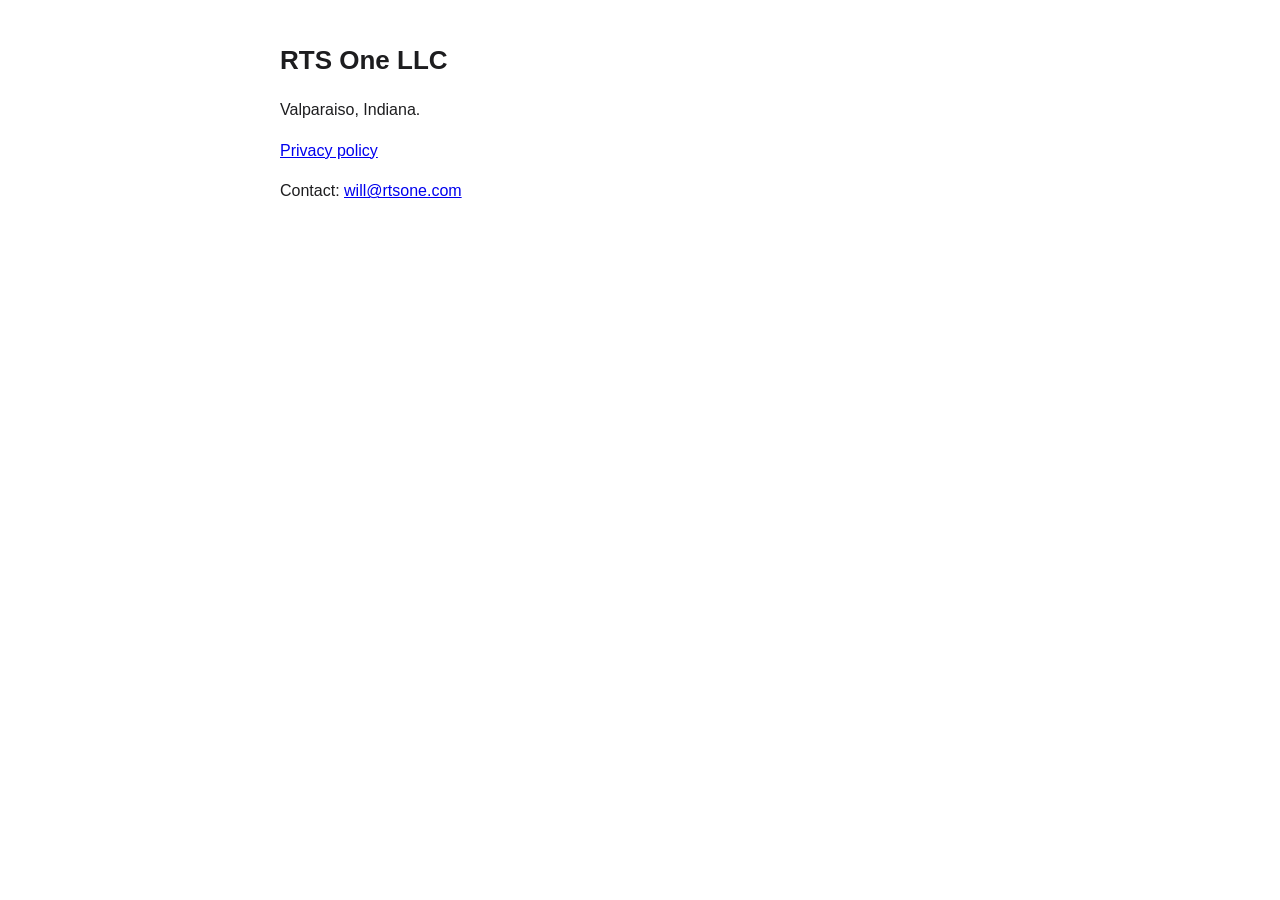
<file: index.html>
<!doctype html><html lang="en"><meta charset="utf-8"><meta name="viewport" content="width=device-width,initial-scale=1">
<title>RTS One LLC</title><link rel="stylesheet" href="/_style.css">
<h1>RTS One LLC</h1>
<p>Valparaiso, Indiana.</p>
<p><a href="/privacy.html">Privacy policy</a></p>
<p>Contact: <a href="mailto:will@rtsone.com">will@rtsone.com</a></p>
</html>
</file>
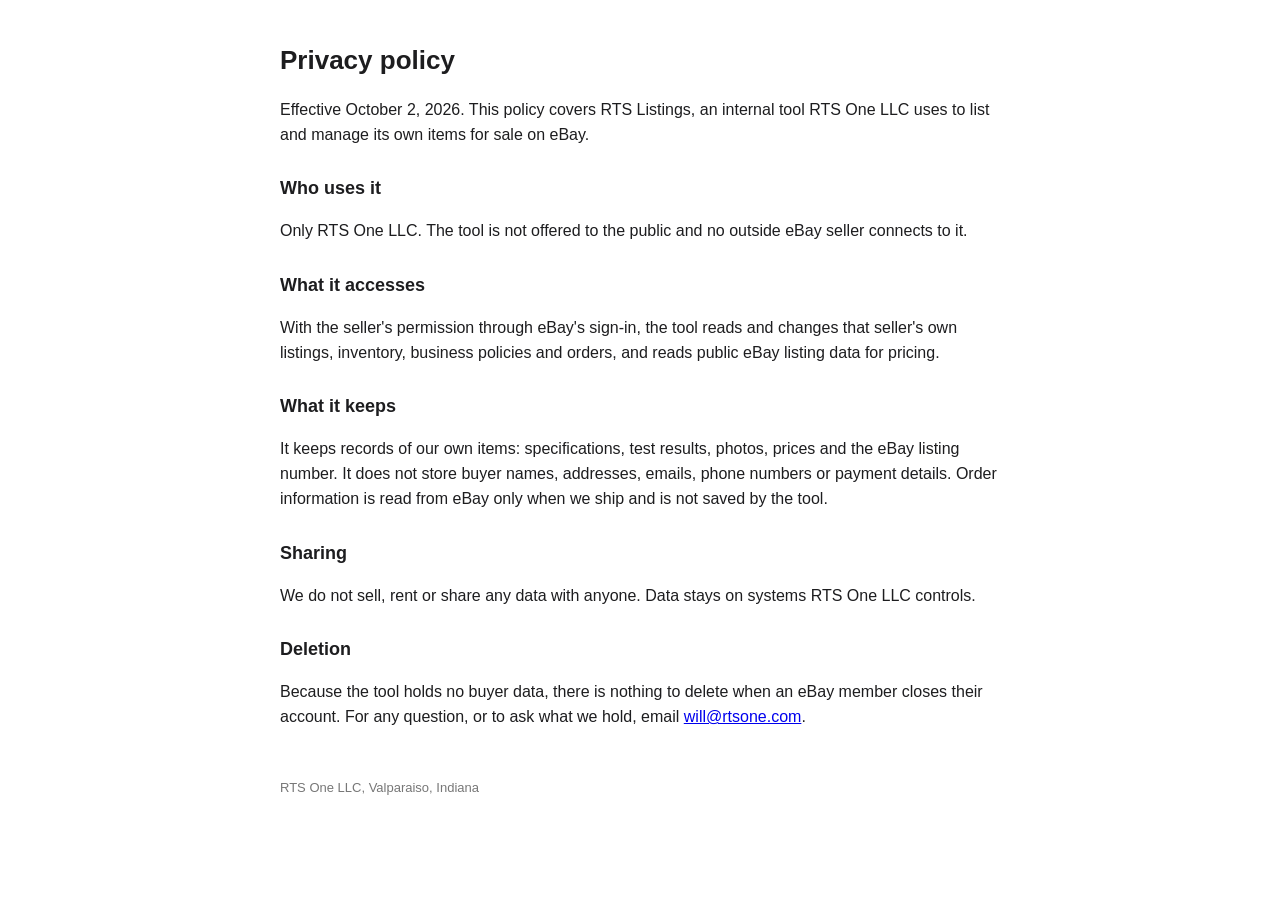
<file: privacy.html>
<!doctype html><html lang="en"><meta charset="utf-8"><meta name="viewport" content="width=device-width,initial-scale=1">
<title>Privacy policy - RTS One LLC</title><link rel="stylesheet" href="/_style.css">
<h1>Privacy policy</h1>
<p>Effective October 2, 2026. This policy covers RTS Listings, an internal tool RTS One LLC uses to list and manage its own items for sale on eBay.</p>
<h2>Who uses it</h2>
<p>Only RTS One LLC. The tool is not offered to the public and no outside eBay seller connects to it.</p>
<h2>What it accesses</h2>
<p>With the seller's permission through eBay's sign-in, the tool reads and changes that seller's own listings, inventory, business policies and orders, and reads public eBay listing data for pricing.</p>
<h2>What it keeps</h2>
<p>It keeps records of our own items: specifications, test results, photos, prices and the eBay listing number. It does not store buyer names, addresses, emails, phone numbers or payment details. Order information is read from eBay only when we ship and is not saved by the tool.</p>
<h2>Sharing</h2>
<p>We do not sell, rent or share any data with anyone. Data stays on systems RTS One LLC controls.</p>
<h2>Deletion</h2>
<p>Because the tool holds no buyer data, there is nothing to delete when an eBay member closes their account. For any question, or to ask what we hold, email <a href="mailto:will@rtsone.com">will@rtsone.com</a>.</p>
<footer>RTS One LLC, Valparaiso, Indiana</footer>
</html>
</file>
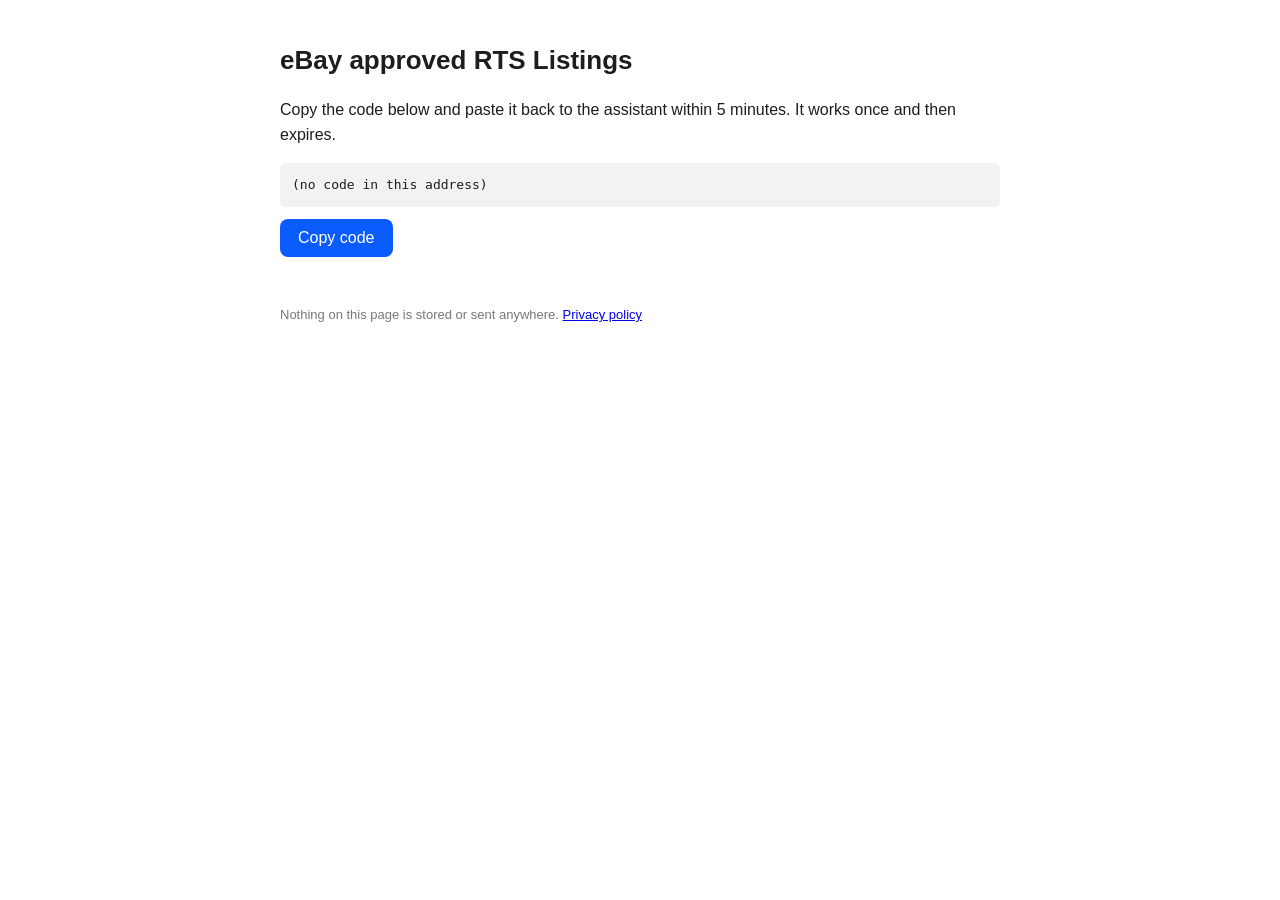
<file: ebay/accepted.html>
<!doctype html><html lang="en"><meta charset="utf-8"><meta name="viewport" content="width=device-width,initial-scale=1">
<title>eBay connected - RTS Listings</title><link rel="stylesheet" href="/_style.css">
<h1>eBay approved RTS Listings</h1>
<p>Copy the code below and paste it back to the assistant within 5 minutes. It works once and then expires.</p>
<span class="box" id="code">(no code in this address)</span>
<button id="copy">Copy code</button>
<p id="note"></p>
<script>
var p=new URLSearchParams(location.search),c=p.get("code");
if(c){document.getElementById("code").textContent=c;}
document.getElementById("copy").onclick=function(){navigator.clipboard.writeText(c||"").then(function(){document.getElementById("note").textContent="Copied.";});};
</script>
<footer>Nothing on this page is stored or sent anywhere. <a href="/privacy.html">Privacy policy</a></footer>
</html>
</file>
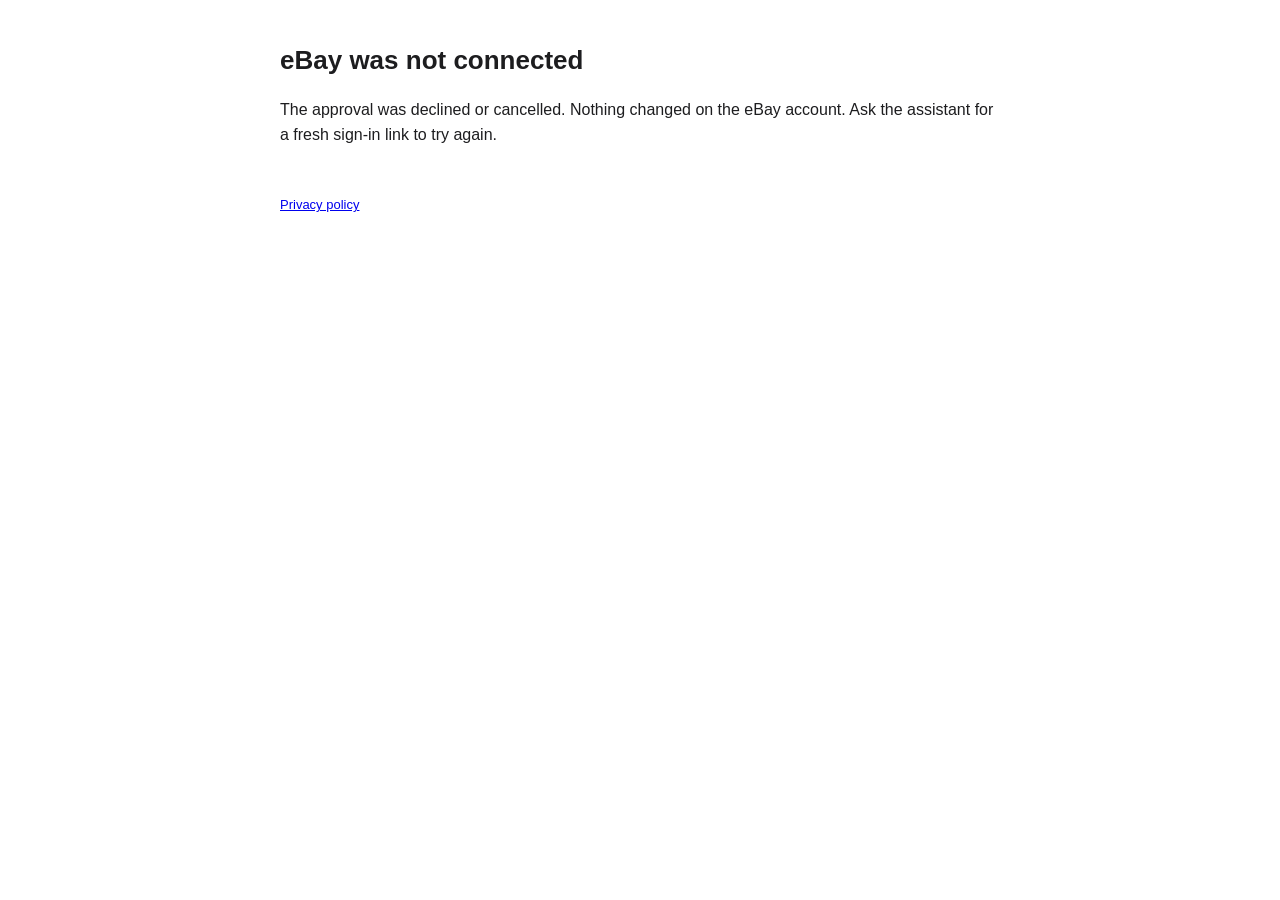
<file: ebay/declined.html>
<!doctype html><html lang="en"><meta charset="utf-8"><meta name="viewport" content="width=device-width,initial-scale=1">
<title>eBay not connected - RTS Listings</title><link rel="stylesheet" href="/_style.css">
<h1>eBay was not connected</h1>
<p>The approval was declined or cancelled. Nothing changed on the eBay account. Ask the assistant for a fresh sign-in link to try again.</p>
<footer><a href="/privacy.html">Privacy policy</a></footer>
</html>
</file>
<file: _style.css>
body{font-family:-apple-system,Segoe UI,Arial,sans-serif;max-width:720px;margin:40px auto;padding:0 20px;line-height:1.55;color:#1d1d1f}
h1{font-size:26px}h2{font-size:18px;margin-top:28px}code,.box{font-family:Consolas,monospace;background:#f2f2f4;border-radius:6px}
.box{display:block;padding:12px;word-break:break-all;font-size:13px}button{font-size:16px;padding:10px 18px;border-radius:8px;border:0;background:#0b5cff;color:#fff;margin-top:12px}
footer{margin-top:48px;color:#777;font-size:13px}
</file>
